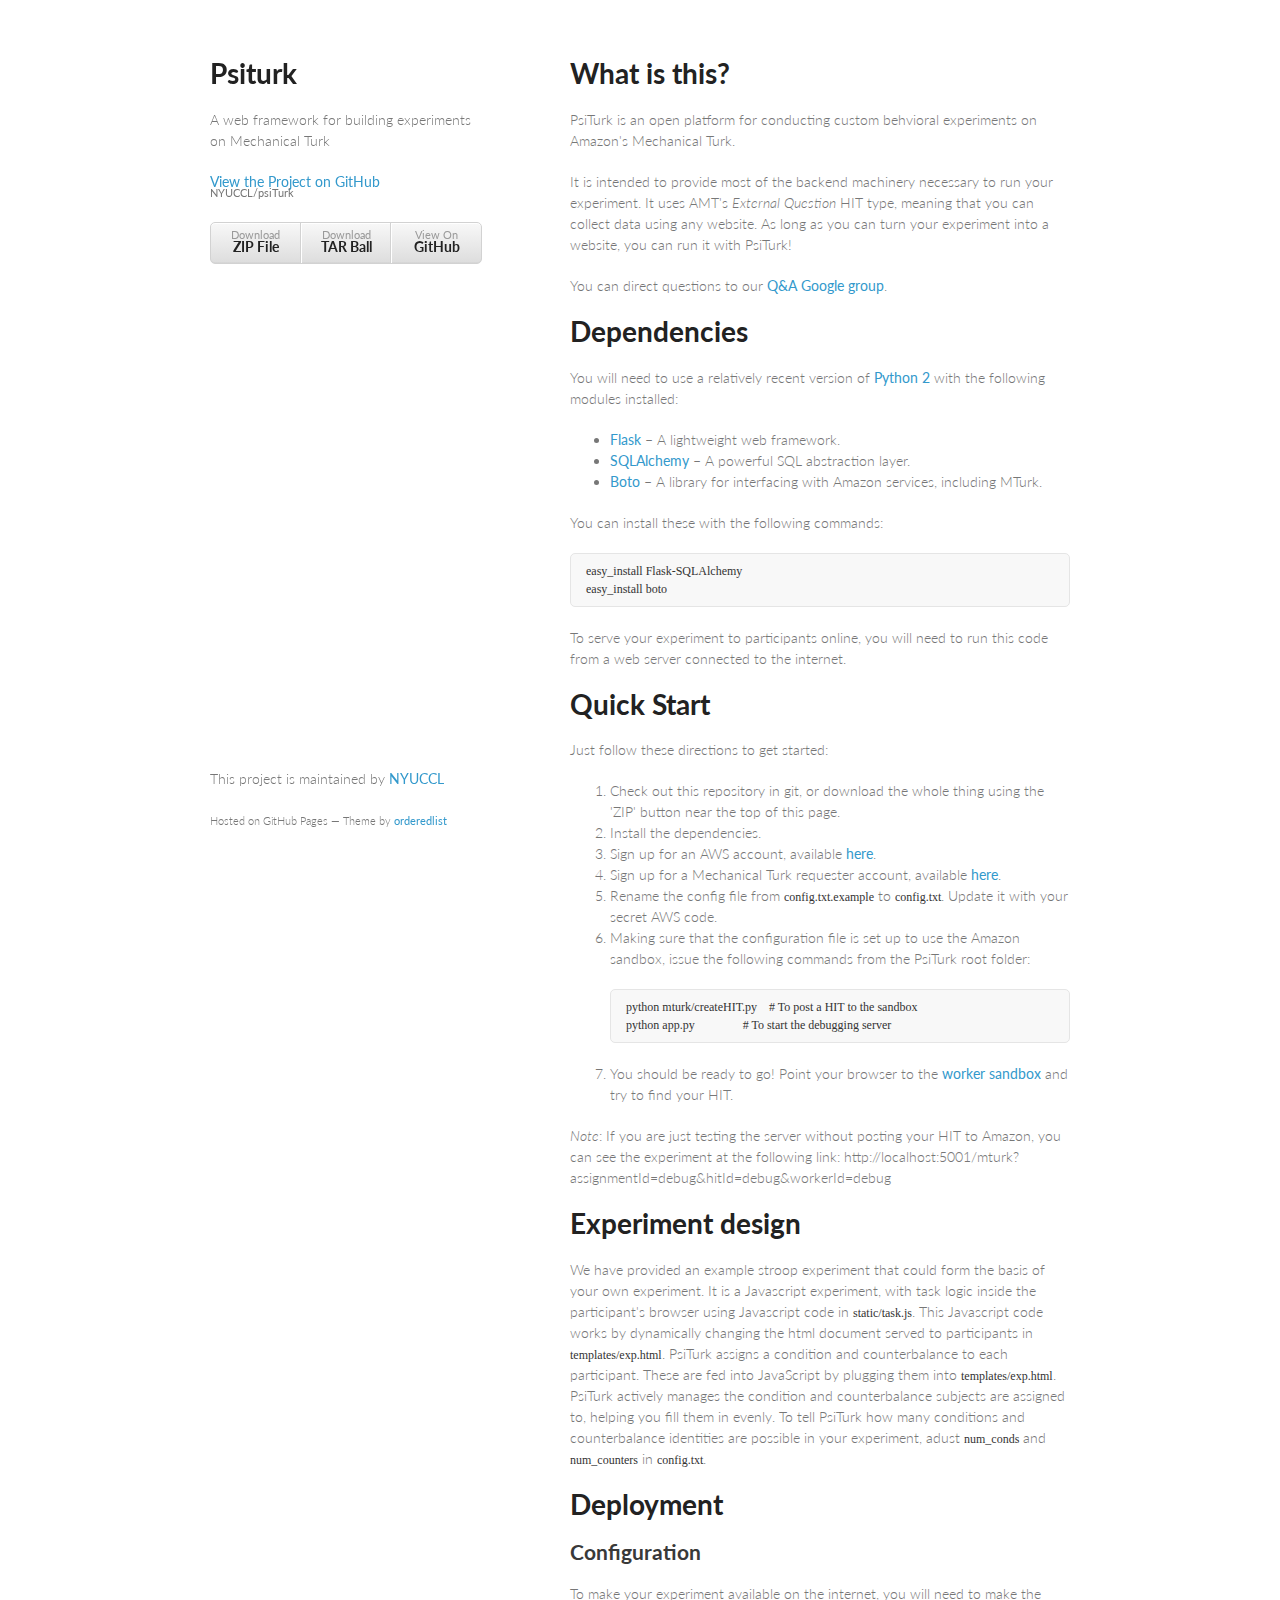
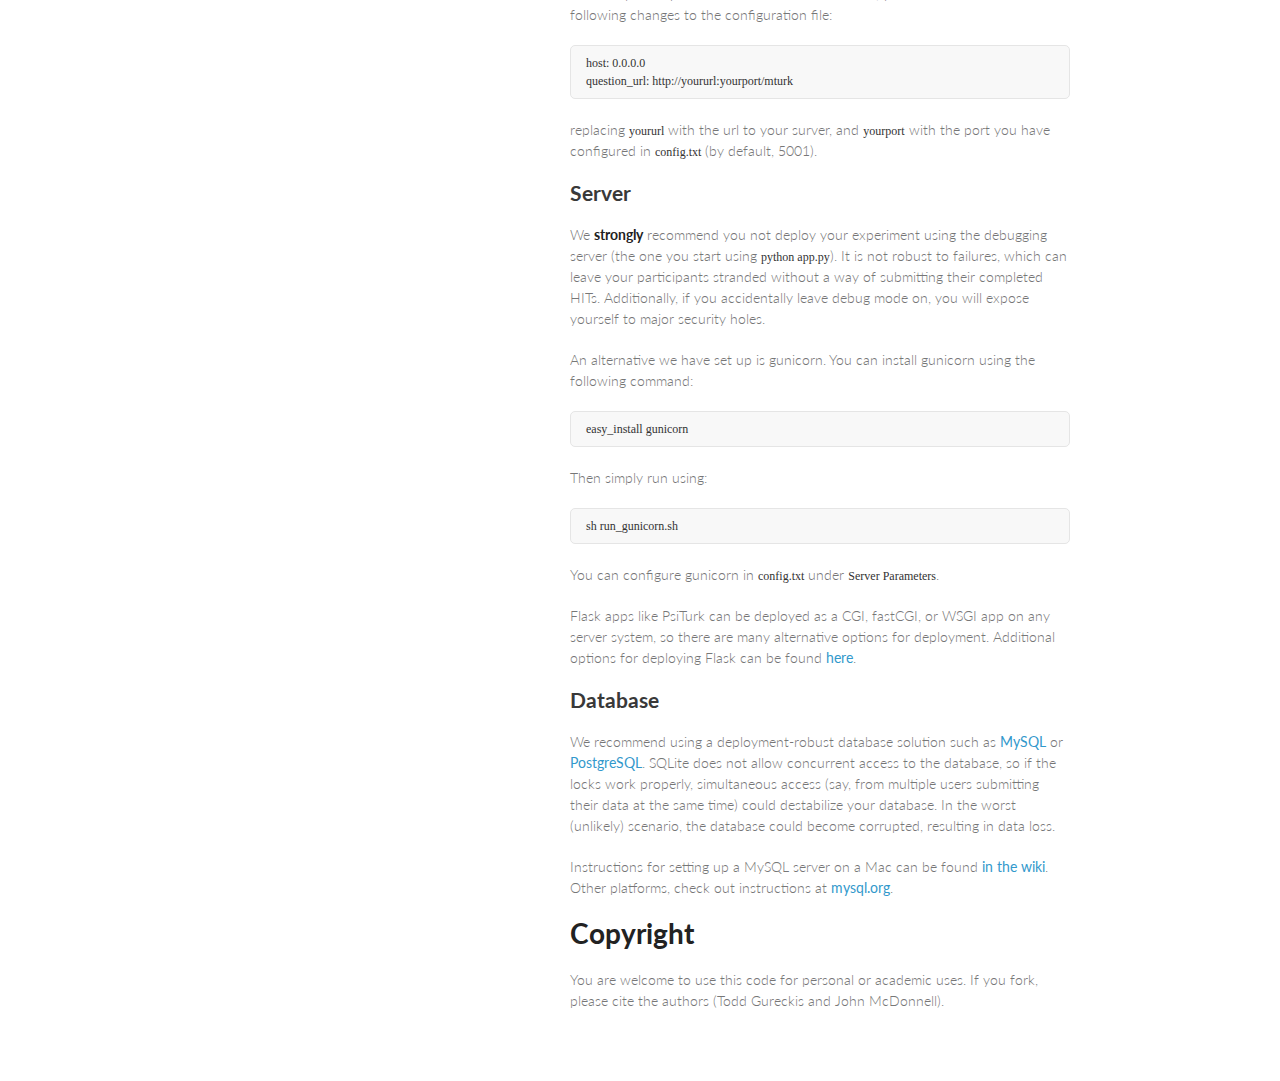
<file: index.html>
<!doctype html>
<html>
  <head>
    <meta charset="utf-8">
    <meta http-equiv="X-UA-Compatible" content="chrome=1">
    <title>Psiturk by NYUCCL</title>

    <link rel="stylesheet" href="stylesheets/styles.css">
    <link rel="stylesheet" href="stylesheets/pygment_trac.css">
    <meta name="viewport" content="width=device-width, initial-scale=1, user-scalable=no">
    <!--[if lt IE 9]>
    <script src="//html5shiv.googlecode.com/svn/trunk/html5.js"></script>
    <![endif]-->
  </head>
  <body>
    <div class="wrapper">
      <header>
        <h1>Psiturk</h1>
        <p>A web framework for building experiments on Mechanical Turk</p>

        <p class="view"><a href="https://github.com/NYUCCL/psiTurk">View the Project on GitHub <small>NYUCCL/psiTurk</small></a></p>


        <ul>
          <li><a href="https://github.com/NYUCCL/psiTurk/zipball/master">Download <strong>ZIP File</strong></a></li>
          <li><a href="https://github.com/NYUCCL/psiTurk/tarball/master">Download <strong>TAR Ball</strong></a></li>
          <li><a href="https://github.com/NYUCCL/psiTurk">View On <strong>GitHub</strong></a></li>
        </ul>
      </header>
      <section>
        <h1>What is this?</h1>

<p>PsiTurk is an open platform for conducting custom behvioral experiments on
Amazon's Mechanical Turk. </p>

<p>It is intended to provide most of the backend machinery necessary to run your
experiment. It uses AMT's <em>External Question</em> HIT type, meaning that you can
collect data using any website. As long as you can turn your experiment into a
website, you can run it with PsiTurk!</p>

<p>You can direct questions to our <a href="https://groups.google.com/d/forum/psiturk">Q&amp;A Google group</a>.</p>

<h1>Dependencies</h1>

<p>You will need to use a relatively recent version of <a href="http://python.org">Python
2</a> with the following modules installed:</p>

<ul>
<li>
<a href="http://flask.pocoo.org/">Flask</a> – A lightweight web framework.</li>
<li>
<a href="http://www.sqlalchemy.org/">SQLAlchemy</a> – A powerful SQL abstraction layer.</li>
<li>
<a href="https://github.com/boto/boto">Boto</a> – A library for interfacing with
Amazon services, including MTurk.</li>
</ul><p>You can install these with the following commands:</p>

<pre><code>easy_install Flask-SQLAlchemy
easy_install boto
</code></pre>

<p>To serve your experiment to participants online, you will need to run this code
from a web server connected to the internet.</p>

<h1>Quick Start</h1>

<p>Just follow these directions to get started:</p>

<ol>
<li>Check out this repository in git, or download the whole thing using the
'ZIP' button near the top of this page.</li>
<li>Install the dependencies. </li>
<li>Sign up for an AWS account, available <a href="http://aws.amazon.com/">here</a>.</li>
<li>Sign up for a Mechanical Turk requester account, available
<a href="https://requester.mturk.com/">here</a>.</li>
<li>Rename the config file from <code>config.txt.example</code> to <code>config.txt</code>. Update it
with your secret AWS code.</li>
<li>
<p>Making sure that the configuration file is set up to use the Amazon sandbox,
issue the following commands from the PsiTurk root folder:</p>

<pre><code>python mturk/createHIT.py    # To post a HIT to the sandbox
python app.py                # To start the debugging server
</code></pre>
</li>
<li><p>You should be ready to go! Point your browser to the <a href="https://workersandbox.mturk.com/mturk/findhits">worker
sandbox</a> and try to find your
HIT.</p></li>
</ol><p><em>Note</em>: If you are just testing the server without posting your HIT to Amazon,
you can see the experiment at the following link:
http://localhost:5001/mturk?assignmentId=debug&amp;hitId=debug&amp;workerId=debug</p>

<h1>Experiment design</h1>

<p>We have provided an example stroop experiment that could form the basis of your
own experiment. It is a Javascript experiment, with task logic inside the
participant's browser using Javascript code in <code>static/task.js</code>. This
Javascript code works by dynamically changing the html document served to
participants in <code>templates/exp.html</code>. PsiTurk assigns a condition and
counterbalance to each participant. These are fed into JavaScript by plugging
them into <code>templates/exp.html</code>. PsiTurk actively manages the condition and
counterbalance subjects are assigned to, helping you fill them in evenly. To
tell PsiTurk how many conditions and counterbalance identities are possible in
your experiment, adust <code>num_conds</code> and <code>num_counters</code> in <code>config.txt</code>.</p>

<h1>Deployment</h1>

<h2>Configuration</h2>

<p>To make your experiment available on the internet, you will need to make the
following changes to the configuration file:</p>

<pre><code>host: 0.0.0.0
question_url: http://yoururl:yourport/mturk
</code></pre>

<p>replacing <code>yoururl</code> with the url to your surver, and <code>yourport</code> with the port
you have configured in <code>config.txt</code> (by default, 5001).</p>

<h2>Server</h2>

<p>We <strong>strongly</strong> recommend you not deploy your experiment using the debugging
server (the one you start using <code>python app.py</code>). It is not robust to failures,
which can leave your participants stranded without a way of submitting their
completed HITs. Additionally, if you accidentally leave debug mode on, you will
expose yourself to major security holes.</p>

<p>An alternative we have set up is gunicorn. You can install gunicorn using the
following command:</p>

<pre><code>easy_install gunicorn
</code></pre>

<p>Then simply run using:</p>

<pre><code>sh run_gunicorn.sh
</code></pre>

<p>You can configure gunicorn in <code>config.txt</code> under <code>Server Parameters</code>.</p>

<p>Flask apps like PsiTurk can be deployed as a CGI, fastCGI, or WSGI app on any
server system, so there are many alternative options for deployment.
Additional options for deploying Flask can be found
<a href="http://flask.pocoo.org/docs/deploying/">here</a>.</p>

<h2>Database</h2>

<p>We recommend using a deployment-robust database solution such as
<a href="http://www.mysql.org">MySQL</a> or <a href="http://www.postgresql.org">PostgreSQL</a>.
SQLite does not allow concurrent access to the database, so if the locks work
properly, simultaneous access (say, from multiple users submitting their data
at the same time) could destabilize your database. In the worst (unlikely)
scenario, the database could become corrupted, resulting in data loss.</p>

<p>Instructions for setting up a MySQL server on a Mac can be found 
<a href="https://github.com/NYUCCL/psiTurk/wiki/Macintosh-Configuration">in the wiki</a>.
Other platforms, check out instructions at
<a href="http://dev.mysql.com/doc/refman/5.5/en//installing.html">mysql.org</a>.</p>

<h1>Copyright</h1>

<p>You are welcome to use this code for personal or academic uses. If you fork,
please cite the authors (Todd Gureckis and John McDonnell).</p>
      </section>
      <footer>
        <p>This project is maintained by <a href="https://github.com/NYUCCL">NYUCCL</a></p>
        <p><small>Hosted on GitHub Pages &mdash; Theme by <a href="https://github.com/orderedlist">orderedlist</a></small></p>
      </footer>
    </div>
    <script src="javascripts/scale.fix.js"></script>
              <script type="text/javascript">
            var gaJsHost = (("https:" == document.location.protocol) ? "https://ssl." : "http://www.");
            document.write(unescape("%3Cscript src='" + gaJsHost + "google-analytics.com/ga.js' type='text/javascript'%3E%3C/script%3E"));
          </script>
          <script type="text/javascript">
            try {
              var pageTracker = _gat._getTracker("UA-39350892-1");
            pageTracker._trackPageview();
            } catch(err) {}
          </script>

  </body>
</html>
</file>
<file: stylesheets/styles.css>
@import url(https://fonts.googleapis.com/css?family=Lato:300italic,700italic,300,700);

body {
  padding:50px;
  font:14px/1.5 Lato, "Helvetica Neue", Helvetica, Arial, sans-serif;
  color:#777;
  font-weight:300;
}

h1, h2, h3, h4, h5, h6 {
  color:#222;
  margin:0 0 20px;
}

p, ul, ol, table, pre, dl {
  margin:0 0 20px;
}

h1, h2, h3 {
  line-height:1.1;
}

h1 {
  font-size:28px;
}

h2 {
  color:#393939;
}

h3, h4, h5, h6 {
  color:#494949;
}

a {
  color:#39c;
  font-weight:400;
  text-decoration:none;
}

a small {
  font-size:11px;
  color:#777;
  margin-top:-0.6em;
  display:block;
}

.wrapper {
  width:860px;
  margin:0 auto;
}

blockquote {
  border-left:1px solid #e5e5e5;
  margin:0;
  padding:0 0 0 20px;
  font-style:italic;
}

code, pre {
  font-family:Monaco, Bitstream Vera Sans Mono, Lucida Console, Terminal;
  color:#333;
  font-size:12px;
}

pre {
  padding:8px 15px;
  background: #f8f8f8;  
  border-radius:5px;
  border:1px solid #e5e5e5;
  overflow-x: auto;
}

table {
  width:100%;
  border-collapse:collapse;
}

th, td {
  text-align:left;
  padding:5px 10px;
  border-bottom:1px solid #e5e5e5;
}

dt {
  color:#444;
  font-weight:700;
}

th {
  color:#444;
}

img {
  max-width:100%;
}

header {
  width:270px;
  float:left;
  position:fixed;
}

header ul {
  list-style:none;
  height:40px;
  
  padding:0;
  
  background: #eee;
  background: -moz-linear-gradient(top, #f8f8f8 0%, #dddddd 100%);
  background: -webkit-gradient(linear, left top, left bottom, color-stop(0%,#f8f8f8), color-stop(100%,#dddddd));
  background: -webkit-linear-gradient(top, #f8f8f8 0%,#dddddd 100%);
  background: -o-linear-gradient(top, #f8f8f8 0%,#dddddd 100%);
  background: -ms-linear-gradient(top, #f8f8f8 0%,#dddddd 100%);
  background: linear-gradient(top, #f8f8f8 0%,#dddddd 100%);
  
  border-radius:5px;
  border:1px solid #d2d2d2;
  box-shadow:inset #fff 0 1px 0, inset rgba(0,0,0,0.03) 0 -1px 0;
  width:270px;
}

header li {
  width:89px;
  float:left;
  border-right:1px solid #d2d2d2;
  height:40px;
}

header ul a {
  line-height:1;
  font-size:11px;
  color:#999;
  display:block;
  text-align:center;
  padding-top:6px;
  height:40px;
}

strong {
  color:#222;
  font-weight:700;
}

header ul li + li {
  width:88px;
  border-left:1px solid #fff;
}

header ul li + li + li {
  border-right:none;
  width:89px;
}

header ul a strong {
  font-size:14px;
  display:block;
  color:#222;
}

section {
  width:500px;
  float:right;
  padding-bottom:50px;
}

small {
  font-size:11px;
}

hr {
  border:0;
  background:#e5e5e5;
  height:1px;
  margin:0 0 20px;
}

footer {
  width:270px;
  float:left;
  position:fixed;
  bottom:50px;
}

@media print, screen and (max-width: 960px) {
  
  div.wrapper {
    width:auto;
    margin:0;
  }
  
  header, section, footer {
    float:none;
    position:static;
    width:auto;
  }
  
  header {
    padding-right:320px;
  }
  
  section {
    border:1px solid #e5e5e5;
    border-width:1px 0;
    padding:20px 0;
    margin:0 0 20px;
  }
  
  header a small {
    display:inline;
  }
  
  header ul {
    position:absolute;
    right:50px;
    top:52px;
  }
}

@media print, screen and (max-width: 720px) {
  body {
    word-wrap:break-word;
  }
  
  header {
    padding:0;
  }
  
  header ul, header p.view {
    position:static;
  }
  
  pre, code {
    word-wrap:normal;
  }
}

@media print, screen and (max-width: 480px) {
  body {
    padding:15px;
  }
  
  header ul {
    display:none;
  }
}

@media print {
  body {
    padding:0.4in;
    font-size:12pt;
    color:#444;
  }
}
</file>
<file: stylesheets/pygment_trac.css>
.highlight  { background: #ffffff; }
.highlight .c { color: #999988; font-style: italic } /* Comment */
.highlight .err { color: #a61717; background-color: #e3d2d2 } /* Error */
.highlight .k { font-weight: bold } /* Keyword */
.highlight .o { font-weight: bold } /* Operator */
.highlight .cm { color: #999988; font-style: italic } /* Comment.Multiline */
.highlight .cp { color: #999999; font-weight: bold } /* Comment.Preproc */
.highlight .c1 { color: #999988; font-style: italic } /* Comment.Single */
.highlight .cs { color: #999999; font-weight: bold; font-style: italic } /* Comment.Special */
.highlight .gd { color: #000000; background-color: #ffdddd } /* Generic.Deleted */
.highlight .gd .x { color: #000000; background-color: #ffaaaa } /* Generic.Deleted.Specific */
.highlight .ge { font-style: italic } /* Generic.Emph */
.highlight .gr { color: #aa0000 } /* Generic.Error */
.highlight .gh { color: #999999 } /* Generic.Heading */
.highlight .gi { color: #000000; background-color: #ddffdd } /* Generic.Inserted */
.highlight .gi .x { color: #000000; background-color: #aaffaa } /* Generic.Inserted.Specific */
.highlight .go { color: #888888 } /* Generic.Output */
.highlight .gp { color: #555555 } /* Generic.Prompt */
.highlight .gs { font-weight: bold } /* Generic.Strong */
.highlight .gu { color: #800080; font-weight: bold; } /* Generic.Subheading */
.highlight .gt { color: #aa0000 } /* Generic.Traceback */
.highlight .kc { font-weight: bold } /* Keyword.Constant */
.highlight .kd { font-weight: bold } /* Keyword.Declaration */
.highlight .kn { font-weight: bold } /* Keyword.Namespace */
.highlight .kp { font-weight: bold } /* Keyword.Pseudo */
.highlight .kr { font-weight: bold } /* Keyword.Reserved */
.highlight .kt { color: #445588; font-weight: bold } /* Keyword.Type */
.highlight .m { color: #009999 } /* Literal.Number */
.highlight .s { color: #d14 } /* Literal.String */
.highlight .na { color: #008080 } /* Name.Attribute */
.highlight .nb { color: #0086B3 } /* Name.Builtin */
.highlight .nc { color: #445588; font-weight: bold } /* Name.Class */
.highlight .no { color: #008080 } /* Name.Constant */
.highlight .ni { color: #800080 } /* Name.Entity */
.highlight .ne { color: #990000; font-weight: bold } /* Name.Exception */
.highlight .nf { color: #990000; font-weight: bold } /* Name.Function */
.highlight .nn { color: #555555 } /* Name.Namespace */
.highlight .nt { color: #000080 } /* Name.Tag */
.highlight .nv { color: #008080 } /* Name.Variable */
.highlight .ow { font-weight: bold } /* Operator.Word */
.highlight .w { color: #bbbbbb } /* Text.Whitespace */
.highlight .mf { color: #009999 } /* Literal.Number.Float */
.highlight .mh { color: #009999 } /* Literal.Number.Hex */
.highlight .mi { color: #009999 } /* Literal.Number.Integer */
.highlight .mo { color: #009999 } /* Literal.Number.Oct */
.highlight .sb { color: #d14 } /* Literal.String.Backtick */
.highlight .sc { color: #d14 } /* Literal.String.Char */
.highlight .sd { color: #d14 } /* Literal.String.Doc */
.highlight .s2 { color: #d14 } /* Literal.String.Double */
.highlight .se { color: #d14 } /* Literal.String.Escape */
.highlight .sh { color: #d14 } /* Literal.String.Heredoc */
.highlight .si { color: #d14 } /* Literal.String.Interpol */
.highlight .sx { color: #d14 } /* Literal.String.Other */
.highlight .sr { color: #009926 } /* Literal.String.Regex */
.highlight .s1 { color: #d14 } /* Literal.String.Single */
.highlight .ss { color: #990073 } /* Literal.String.Symbol */
.highlight .bp { color: #999999 } /* Name.Builtin.Pseudo */
.highlight .vc { color: #008080 } /* Name.Variable.Class */
.highlight .vg { color: #008080 } /* Name.Variable.Global */
.highlight .vi { color: #008080 } /* Name.Variable.Instance */
.highlight .il { color: #009999 } /* Literal.Number.Integer.Long */

.type-csharp .highlight .k { color: #0000FF }
.type-csharp .highlight .kt { color: #0000FF }
.type-csharp .highlight .nf { color: #000000; font-weight: normal }
.type-csharp .highlight .nc { color: #2B91AF }
.type-csharp .highlight .nn { color: #000000 }
.type-csharp .highlight .s { color: #A31515 }
.type-csharp .highlight .sc { color: #A31515 }
</file>
